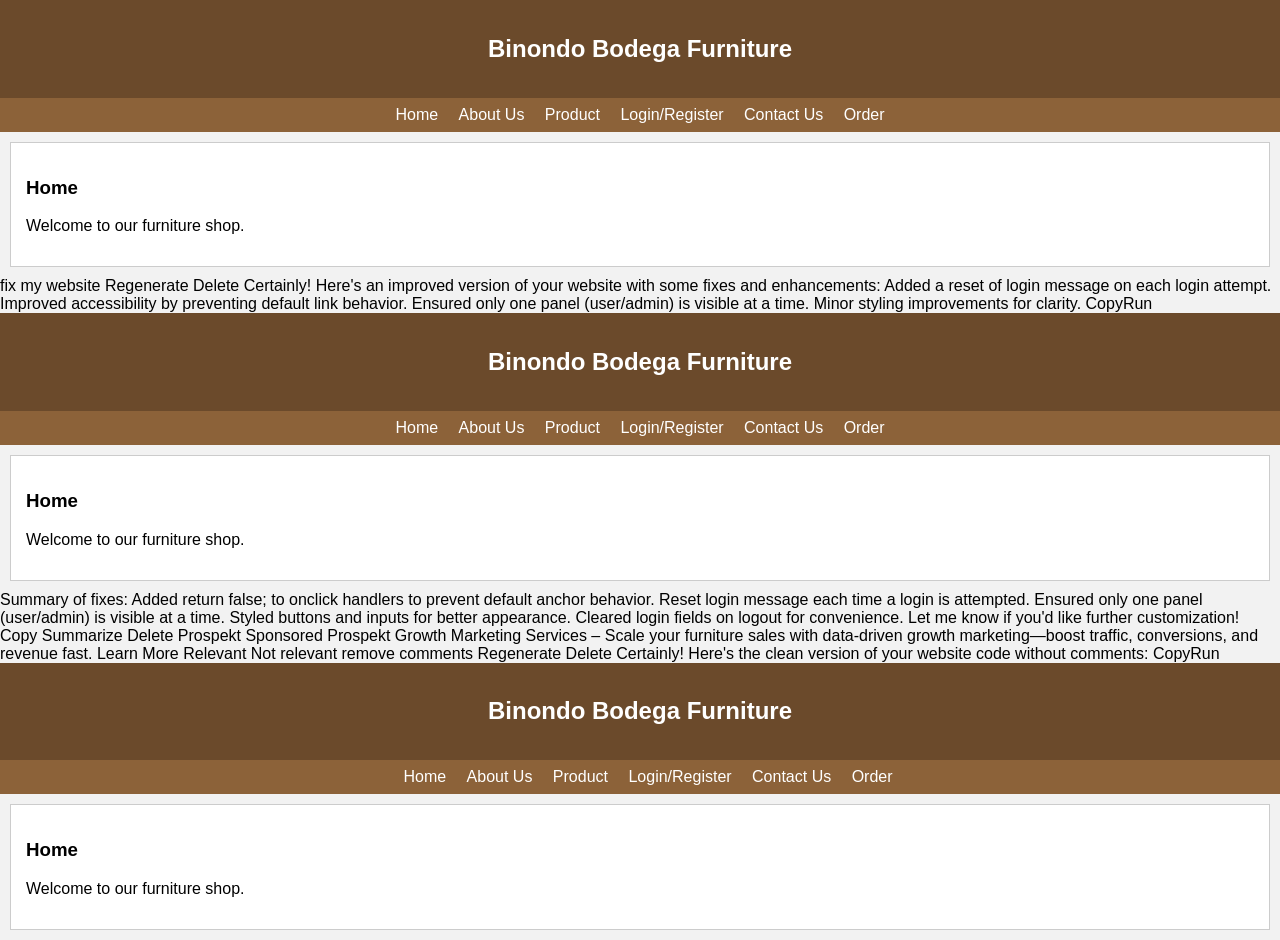
<file: index.html>
<!DOCTYPE html>
<html>
<head>
    <title>Binondo Bodega Furniture</title>
    <style>
        body {
            font-family: Arial;
            margin: 0;
            background: #f2f2f2;
        }
        header {
            background: #6b4a2b;
            color: white;
            text-align: center;
            padding: 15px;
        }
        nav {
            background: #8c6239;
            text-align: center;
            padding: 8px;
        }
        nav a {
            color: white;
            margin: 8px;
            text-decoration: none;
            cursor: pointer;
        }
        .section {
            display: none;
            background: white;
            margin: 10px;
            padding: 15px;
            border: 1px solid #ccc;
        }
        .active {
            display: block;
        }
        button {
            margin-top: 5px;
        }
    </style>

</head>

<body>

<header>

    <h2>Binondo Bodega Furniture</h2>

</header>

<nav>

    <a onclick="show('home')">Home</a>

    <a onclick="show('about')">About Us</a>

    <a onclick="show('product')">Product</a>

    <a onclick="show('login')">Login/Register</a>

    <a onclick="show('contact')">Contact Us</a>

    <a onclick="show('order')">Order</a>

</nav>

<!-- MAIN SECTIONS -->

<div id="home" class="section active">

    <h3>Home</h3>

    <p>Welcome to our furniture shop.</p>

</div>

<div id="about" class="section">
    <h3>About Us</h3>
    <p>We sell affordable and durable furniture.</p>
</div>
<div id="product" class="section">
    <h3>Products</h3>
    <ul>
        <li>Cabinet</li>

        <li>Chair</li>

        <li>Bed</li>

        <li>Table</li>

    </ul>

</div>
<div id="contact" class="section">
    <h3>Contact Us</h3>
    <p>Email: binondobodega@gmail.com</p>

</div>
<div id="order" class="section">
    <h3>Order</h3>
    <p>Order your furniture here.</p>

</div>
<!-- LOGIN -->
<div id="login" class="section">
    <h3>Login</h3>
    <input id="user" placeholder="Username"><br>
    <input id="pass" type="password" placeholder="Password"><br>
    <button onclick="loginUser()">Login as User</button>
    <button onclick="loginAdmin()">Login as Super Admin</button>
    <p id="msg"></p>
</div>
<!-- USER PANEL -->



<div id="userPanel" class="section">



    <h3>User Panel</h3>



    <ul>



        <li>Purchase History</li>



        <li>Order</li>



        <li>Account Manage</li>



    </ul>



    <button onclick="logout()">Logout</button>



</div>



<!-- ADMIN PANEL -->



<div id="adminPanel" class="section">



    <h3>Super Admin Dashboard</h3>



    <ul>



        <li>User Management</li>



        <li>Product Management</li>



        <li>Orders</li>



    </ul>



    <button onclick="logout()">Logout</button>



</div>



<script>



function show(id) {



    let sections = document.querySelectorAll('.section');



    sections.forEach(s => s.classList.remove('active'));



    document.getElementById(id).classList.add('active');



}



function loginUser() {



    let u = document.getElementById("user").value;



    let p = document.getElementById("pass").value;



    if(u === "user" && p === "1234") {

        show("userPanel");

    } else {

        document.getElementById("msg").innerText = "Wrong user login";

    }



}

function loginAdmin() {

    let u = document.getElementById("user").value;

    let p = document.getElementById("pass").value;

    if(u === "admin" && p === "1234") {

        show("adminPanel");

    } else {

        document.getElementById("msg").innerText = "Wrong admin login";

    }

}

function logout() {

    show("home");
}

</script>

</body>

</html> fix my website
Regenerate
Delete
Certainly! Here's an improved version of your website with some fixes and enhancements:

Added a reset of login message on each login attempt.
Improved accessibility by preventing default link behavior.
Ensured only one panel (user/admin) is visible at a time.
Minor styling improvements for clarity.
CopyRun
<!DOCTYPE html>
<html>
<head>
    <title>Binondo Bodega Furniture</title>
    <style>
        body {
            font-family: Arial, sans-serif;
            margin: 0;
            background: #f2f2f2;
        }
        header {
            background: #6b4a2b;
            color: white;
            text-align: center;
            padding: 15px;
        }
        nav {
            background: #8c6239;
            text-align: center;
            padding: 8px;
        }
        nav a {
            color: white;
            margin: 8px;
            text-decoration: none;
            cursor: pointer;
        }
        .section {
            display: none;
            background: white;
            margin: 10px;
            padding: 15px;
            border: 1px solid #ccc;
        }
        .active {
            display: block;
        }
        button {
            margin-top: 5px;
            padding: 8px 12px;
            background-color: #6b4a2b;
            color: white;
            border: none;
            border-radius: 4px;
            cursor: pointer;
        }
        button:hover {
            background-color: #8c6239;
        }
        input {
            padding: 6px;
            margin-top: 5px;
            width: 200px;
        }
        #msg {
            color: red;
            margin-top: 10px;
        }
    </style>
</head>
<body>

<header>
    <h2>Binondo Bodega Furniture</h2>
</header>

<nav>
    <a onclick="show('home'); return false;">Home</a>
    <a onclick="show('about'); return false;">About Us</a>
    <a onclick="show('product'); return false;">Product</a>
    <a onclick="show('login'); return false;">Login/Register</a>
    <a onclick="show('contact'); return false;">Contact Us</a>
    <a onclick="show('order'); return false;">Order</a>
</nav>

<!-- MAIN SECTIONS -->
<div id="home" class="section active">
    <h3>Home</h3>
    <p>Welcome to our furniture shop.</p>
</div>

<div id="about" class="section">
    <h3>About Us</h3>
    <p>We sell affordable and durable furniture.</p>
</div>

<div id="product" class="section">
    <h3>Products</h3>
    <ul>
        <li>Cabinet</li>
        <li>Chair</li>
        <li>Bed</li>
        <li>Table</li>
    </ul>
</div>

<div id="contact" class="section">
    <h3>Contact Us</h3>
    <p>Email: binondobodega@gmail.com</p>
</div>

<div id="order" class="section">
    <h3>Order</h3>
    <p>Order your furniture here.</p>
</div>

<!-- LOGIN -->
<div id="login" class="section">
    <h3>Login</h3>
    <input id="user" placeholder="Username"><br>
    <input id="pass" type="password" placeholder="Password"><br>
    <button onclick="loginUser()">Login as User</button>
    <button onclick="loginAdmin()">Login as Super Admin</button>
    <p id="msg"></p>
</div>

<!-- USER PANEL -->
<div id="userPanel" class="section">
    <h3>User Panel</h3>
    <ul>
        <li>Purchase History</li>
        <li>Order</li>
        <li>Account Manage</li>
    </ul>
    <button onclick="logout()">Logout</button>
</div>

<!-- ADMIN PANEL -->
<div id="adminPanel" class="section">
    <h3>Super Admin Dashboard</h3>
    <ul>
        <li>User Management</li>
        <li>Product Management</li>
        <li>Orders</li>
    </ul>
    <button onclick="logout()">Logout</button>
</div>

<script>
    function show(id) {
        // Hide all sections
        const sections = document.querySelectorAll('.section');
        sections.forEach(s => s.classList.remove('active'));

        // Show the selected section
        document.getElementById(id).classList.add('active');

        // Clear message
        document.getElementById("msg").innerText = "";

        // Optional: hide user/admin panels when navigating
        if (id !== 'userPanel' && id !== 'adminPanel') {
            document.getElementById('userPanel').classList.remove('active');
            document.getElementById('adminPanel').classList.remove('active');
        }
    }

    function loginUser() {
        document.getElementById("msg").innerText = ""; // Reset message
        const u = document.getElementById("user").value;
        const p = document.getElementById("pass").value;
        if (u === "user" && p === "1234") {
            show("userPanel");
        } else {
            document.getElementById("msg").innerText = "Wrong user login";
        }
    }

    function loginAdmin() {
        document.getElementById("msg").innerText = ""; // Reset message
        const u = document.getElementById("user").value;
        const p = document.getElementById("pass").value;
        if (u === "admin" && p === "1234") {
            show("adminPanel");
        } else {
            document.getElementById("msg").innerText = "Wrong admin login";
        }
    }

    function logout() {
        show("home");
        // Optionally, clear login inputs
        document.getElementById("user").value = "";
        document.getElementById("pass").value = "";
    }
</script>

</body>
</html>
Summary of fixes:
Added return false; to <a> onclick handlers to prevent default anchor behavior.
Reset login message each time a login is attempted.
Ensured only one panel (user/admin) is visible at a time.
Styled buttons and inputs for better appearance.
Cleared login fields on logout for convenience.
Let me know if you'd like further customization!

Copy
Summarize
Delete

Prospekt
Sponsored
Prospekt Growth Marketing Services – Scale your furniture sales with data‑driven growth marketing—boost traffic, conversions, and revenue fast.
Learn More

Relevant

Not relevant
remove comments
Regenerate
Delete
Certainly! Here's the clean version of your website code without comments:

CopyRun
<!DOCTYPE html>
<html>
<head>
    <title>Binondo Bodega Furniture</title>
    <style>
        body {
            font-family: Arial, sans-serif;
            margin: 0;
            background: #f2f2f2;
        }
        header {
            background: #6b4a2b;
            color: white;
            text-align: center;
            padding: 15px;
        }
        nav {
            background: #8c6239;
            text-align: center;
            padding: 8px;
        }
        nav a {
            color: white;
            margin: 8px;
            text-decoration: none;
            cursor: pointer;
        }
        .section {
            display: none;
            background: white;
            margin: 10px;
            padding: 15px;
            border: 1px solid #ccc;
        }
        .active {
            display: block;
        }
        button {
            margin-top: 5px;
            padding: 8px 12px;
            background-color: #6b4a2b;
            color: white;
            border: none;
            border-radius: 4px;
            cursor: pointer;
        }
        button:hover {
            background-color: #8c6239;
        }
        input {
            padding: 6px;
            margin-top: 5px;
            width: 200px;
        }
        #msg {
            color: red;
            margin-top: 10px;
        }
    </style>
</head>
<body>

<header>
    <h2>Binondo Bodega Furniture</h2>
</header>

<nav>
    <a onclick="show('home'); return false;">Home</a>
    <a onclick="show('about'); return false;">About Us</a>
    <a onclick="show('product'); return false;">Product</a>
    <a onclick="show('login'); return false;">Login/Register</a>
    <a onclick="show('contact'); return false;">Contact Us</a>
    <a onclick="show('order'); return false;">Order</a>
</nav>

<div id="home" class="section active">
    <h3>Home</h3>
    <p>Welcome to our furniture shop.</p>
</div>

<div id="about" class="section">
    <h3>About Us</h3>
    <p>We sell affordable and durable furniture.</p>
</div>

<div id="product" class="section">
    <h3>Products</h3>
    <ul>
        <li>Cabinet</li>
        <li>Chair</li>
        <li>Bed</li>
        <li>Table</li>
    </ul>
</div>

<div id="contact" class="section">
    <h3>Contact Us</h3>
    <p>Email: binondobodega@gmail.com</p>
</div>

<div id="order" class="section">
    <h3>Order</h3>
    <p>Order your furniture here.</p>
</div>

<div id="login" class="section">
    <h3>Login</h3>
    <input id="user" placeholder="Username"><br>
    <input id="pass" type="password" placeholder="Password"><br>
    <button onclick="loginUser()">Login as User</button>
    <button onclick="loginAdmin()">Login as Super Admin</button>
    <p id="msg"></p>
</div>

<div id="userPanel" class="section">
    <h3>User Panel</h3>
    <ul>
        <li>Purchase History</li>
        <li>Order</li>
        <li>Account Manage</li>
    </ul>
    <button onclick="logout()">Logout</button>
</div>

<div id="adminPanel" class="section">
    <h3>Super Admin Dashboard</h3>
    <ul>
        <li>User Management</li>
        <li>Product Management</li>
        <li>Orders</li>
    </ul>
    <button onclick="logout()">Logout</button>
</div>

<script>
    function show(id) {
        const sections = document.querySelectorAll('.section');
        sections.forEach(s => s.classList.remove('active'));
        document.getElementById(id).classList.add('active');
        document.getElementById("msg").innerText = "";
        if (id !== 'userPanel' && id !== 'adminPanel') {
            document.getElementById('userPanel').classList.remove('active');
            document.getElementById('adminPanel').classList.remove('active');
        }
    }

    function loginUser() {
        document.getElementById("msg").innerText = "";
        const u = document.getElementById("user").value;
        const p = document.getElementById("pass").value;
        if (u === "user" && p === "1234") {
            show("userPanel");
        } else {
            document.getElementById("msg").innerText = "Wrong user login";
        }
    }

    function loginAdmin() {
        document.getElementById("msg").innerText = "";
        const u = document.getElementById("user").value;
        const p = document.getElementById("pass").value;
        if (u === "admin" && p === "1234") {
            show("adminPanel");
        } else {
            document.getElementById("msg").innerText = "Wrong admin login";
        }
    }

    function logout() {
        show("home");
        document.getElementById("user").value = "";
        document.getElementById("pass").value = "";
    }
</script>

</body>
</html>
</file>
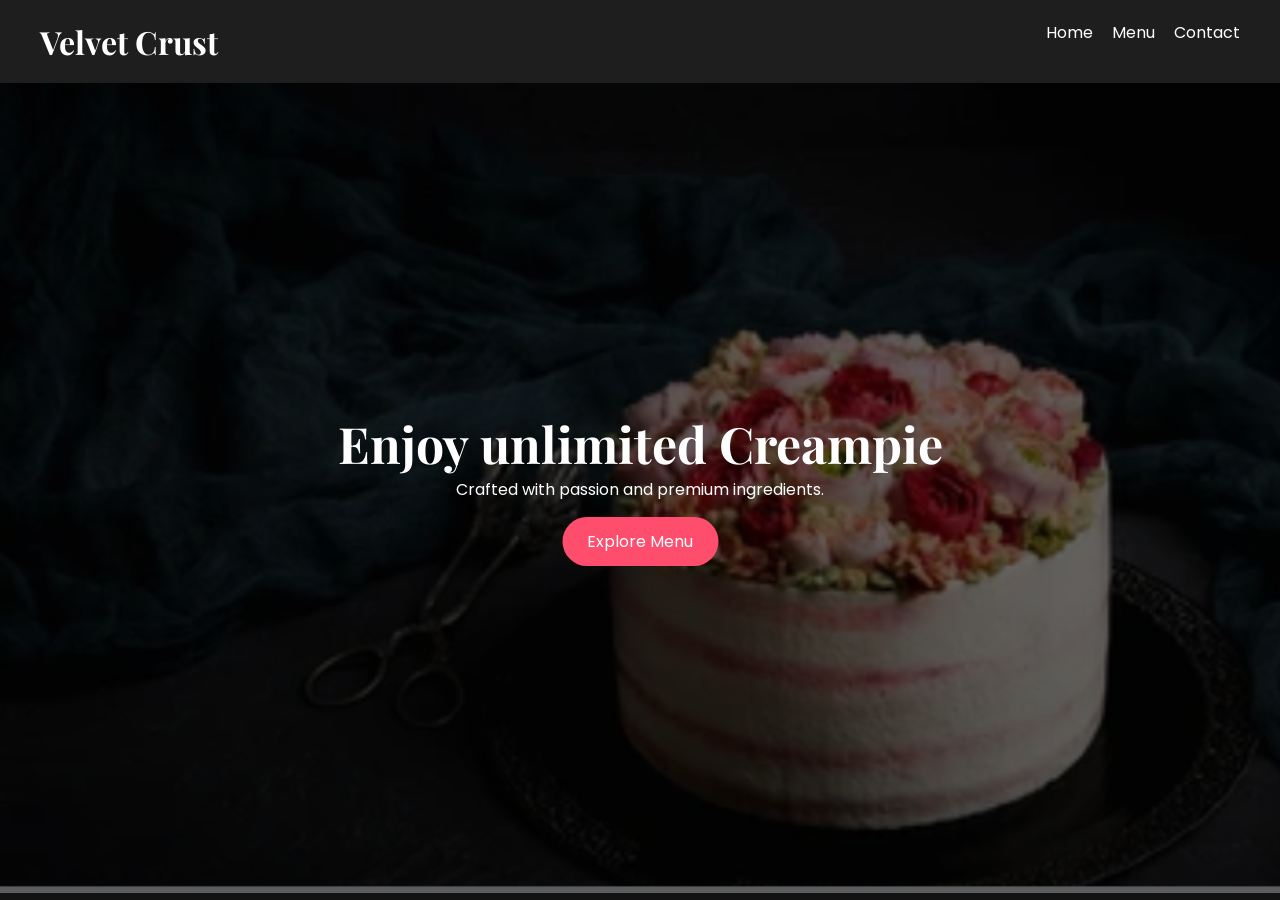
<file: cream/index.html>
<!DOCTYPE html>
<html lang="en">
<head>
<meta charset="UTF-8">
<meta name="viewport" content="width=device-width, initial-scale=1.0">

<link href="https://fonts.googleapis.com/css2?family=Playfair+Display&family=Poppins&display=swap" rel="stylesheet">
<link rel="stylesheet" href="style.css">

<title>Velvet Crust</title>
</head>

<body>

<header class="navbar">
    <h1>Velvet Crust</h1>
    <nav>
        <a href="index.html">Home</a>
        <a href="menu.html">Menu</a>
        <a href="#">Contact</a>
    </nav>
</header>

<section class="hero">
    <div class="overlay"></div>

    <div class="hero-content">
        <h2>Enjoy unlimited Creampie</h2>
        <p>Crafted with passion and premium ingredients.</p>
        <a href="menu.html" class="btn">Explore Menu</a>
    </div>
</section>

</body>
</html>
</file>
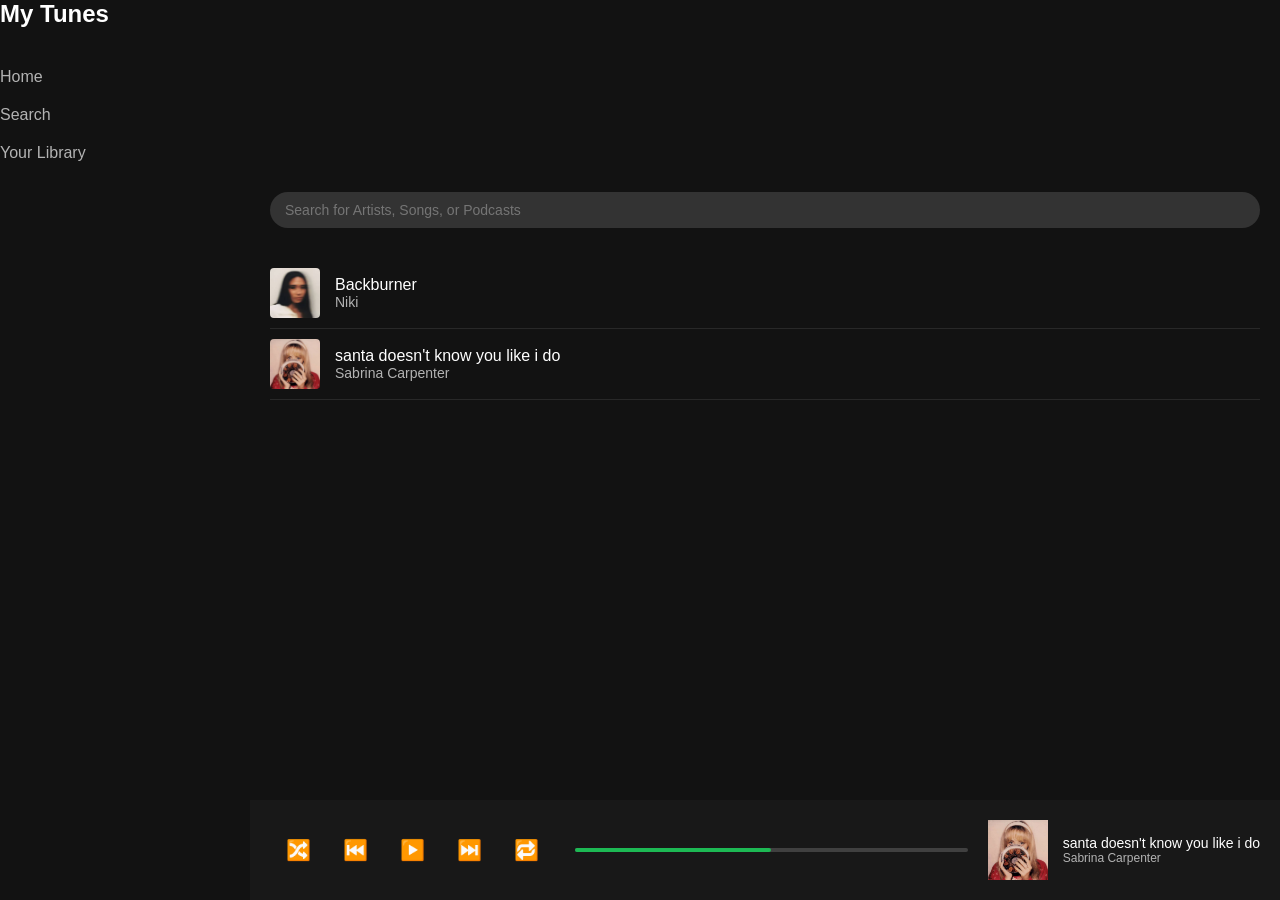
<file: VibeStreamPro/index.html>
<!DOCTYPE html>
<html lang="en">
<head>
<meta charset="UTF-8" />
<meta name="viewport" content="width=device-width, initial-scale=1.0"/>
<title>VMTunes Music Player</title>
<style>
  body {
    margin: 0;
    font-family: Arial, sans-serif;
    background-color: #121212;
    color: #fff;
  }

  /* Sidebar */
  .sidebar {
    width: 250px;
    height: 100vh;
    background-color: #000;
    padding: 20px;
    box-sizing: border-box;
    position: fixed;
    top: 0;
    left: 0;
  }

  .logo {
    font-size: 24px;
    font-weight: bold;
    margin-bottom: 30px;
  }

  .nav {
    display: flex;
    flex-direction: column;
  }

  .nav a {
    color: #b3b3b3;
    text-decoration: none;
    margin: 10px 0;
    font-size: 16px;
  }

  .nav a:hover {
    color: #fff;
  }

  /* Main Content */
  .main {
    margin-left: 250px;
    padding: 20px;
  }

  /* Header */
  .header {
    display: flex;
    align-items: center;
    margin-bottom: 30px;
  }

  .search-input {
    flex: 1;
    padding: 10px 15px;
    background-color: #333;
    border: none;
    border-radius: 20px;
    color: #fff;
    font-size: 14px;
  }

  /* Playlist or Song List */
  .songs {
    display: flex;
    flex-direction: column;
  }

  .song {
    display: flex;
    align-items: center;
    padding: 10px 0;
    border-bottom: 1px solid #282828;
  }

  .song img {
    width: 50px;
    height: 50px;
    margin-right: 15px;
    border-radius: 4px;
  }

  .song-info {
    flex: 1;
  }

  .song-title {
    font-size: 16px;
    margin: 0;
  }

  .song-artist {
    font-size: 14px;
    color: #b3b3b3;
    margin: 0;
  }

  /* Player Controls */
  .player {
    position: fixed;
    bottom: 0;
    left: 250px;
    right: 0;
    background-color: #181818;
    display: flex;
    align-items: center;
    padding: 10px 20px;
    height: 80px;
  }

  .controls {
    display: flex;
    align-items: center;
    margin-right: 20px;
  }

  .control-btn {
    background: none;
    border: none;
    margin: 0 10px;
    cursor: pointer;
    color: #b3b3b3;
    font-size: 20px;
  }

  .control-btn:hover {
    color: #fff;
  }

  /* Progress Bar */
  .progress-container {
    flex: 1;
    display: flex;
    align-items: center;
  }

  .progress {
    width: 100%;
    height: 4px;
    background-color: #404040;
    border-radius: 2px;
    cursor: pointer;
  }

  .progress-filled {
    height: 4px;
    background-color: #1db954;
    width: 50%; /* Example progress */
    border-radius: 2px;
  }

  /* Album Art and Song Info in Player */
  .player-info {
    display: flex;
    align-items: center;
    margin-left: 20px;
  }

  .player-art {
    width: 60px;
    height: 60px;
    margin-right: 15px;
  }

  .player-song {
    display: flex;
    flex-direction: column;
  }

  .song-title-player {
    font-size: 14px;
    margin: 0;
  }

  .song-artist-player {
    font-size: 12px;
    color: #b3b3b3;
    margin: 0;
  }
</style>
</head>
<body>
  <div class="logo">My Tunes</div>
  <div class="nav">
    <a href="#">Home</a>
    <a href="#">Search</a>
    <a href="#">Your Library</a>
  </div>
</div>
<div class="main">
  <div class="header">
    <input type="text" class="search-input" placeholder="Search for Artists, Songs, or Podcasts" />
  </div>
  <div class="songs">
    <div class="song">
       <img src="Niki.jpg" alt="Album Art"/>
      <div class="song-info">
        <p class="song-title">Backburner</p>
        <p class="song-artist">Niki</p>
      </div>
    </div>
    <div class="song">
      <img src="Sabrina.jpg" alt="Album Art"/>
      <div class="song-info">
        <p class="song-title">santa doesn't know you like i do</p>
        <p class="song-artist">Sabrina Carpenter</p>
      </div>
    </div>
  </div>
</div>


<div class="player">
  <div class="controls">
    <button class="control-btn" title="Shuffle">🔀</button>
    <button class="control-btn" title="Previous">⏮️</button>
    <button class="control-btn" title="Play/Pause">▶️</button>
    <button class="control-btn" title="Next">⏭️</button>
    <button class="control-btn" title="Repeat">🔁</button>
  </div>
  <div class="progress-container">
    <div class="progress">
      <div class="progress-filled"></div>
    </div>
  </div>
  <div class="player-info">
    <img src="Sabrina.jpg" alt="Album Art" class="player-art" />
    <div class="player-song">
      <p class="song-title-player">santa doesn't know you like i do</p>
      <p class="song-artist-player">Sabrina Carpenter</p>
    </div>
  </div>
</div>

</body>
</html>
</file>
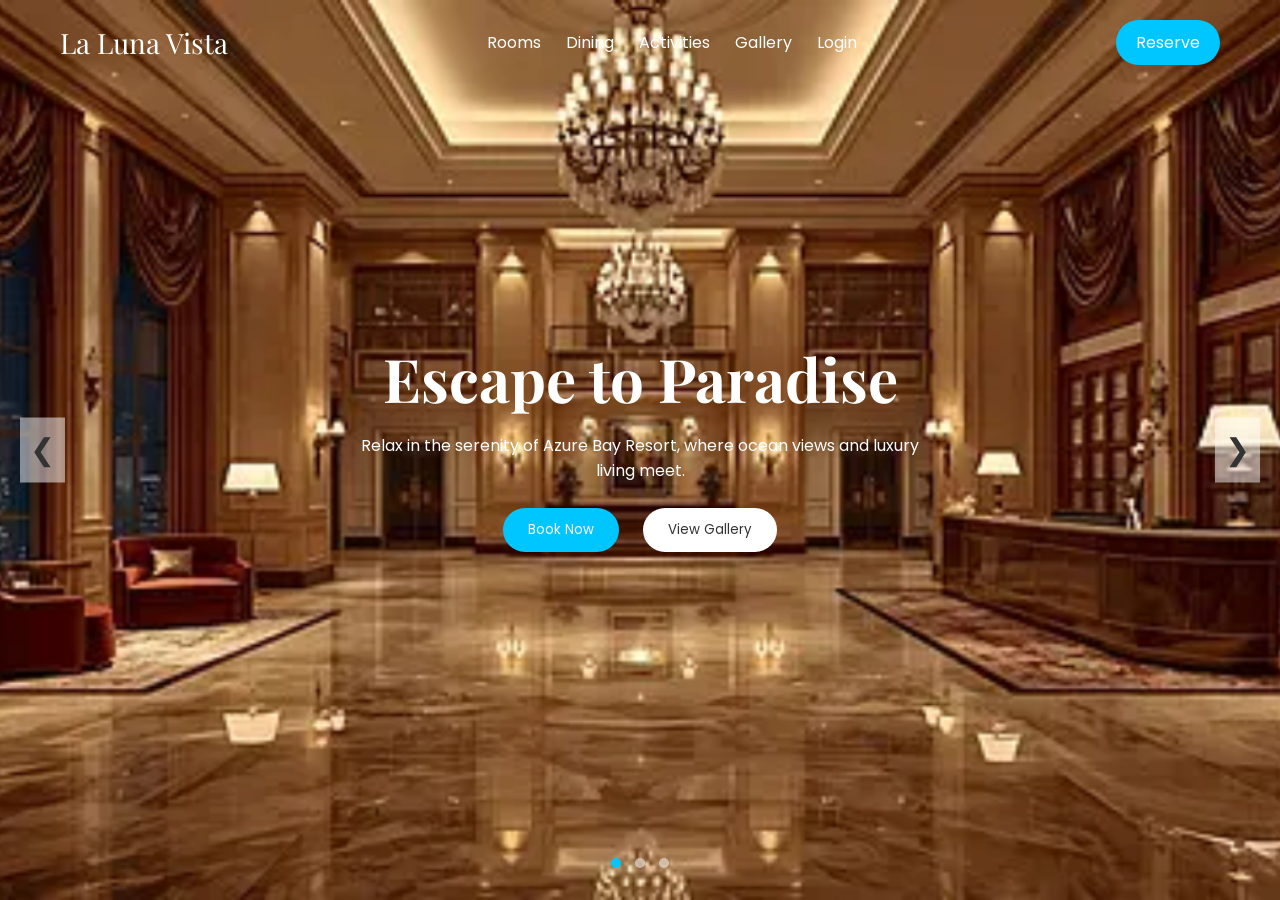
<file: Luna Vista/vista/index.html>
<!DOCTYPE html>
<html lang="en">
<head>
<meta charset="UTF-8">
<meta name="viewport" content="width=device-width, initial-scale=1.0">

<link href="https://fonts.googleapis.com/css2?family=Playfair+Display&family=Poppins&display=swap" rel="stylesheet">

<title>Azure Bay Resort</title>

<style>

*{
margin:0;
padding:0;
box-sizing:border-box;
font-family:'Poppins', sans-serif;
}

body{
background:#f0f8ff;
color:#333;
}

/* NAVBAR */
.navbar{
display:flex;
justify-content:space-between;
align-items:center;
padding:20px 60px;
position:absolute;
width:100%;
z-index:10;
}

.logo{
font-family:'Playfair Display';
font-size:28px;
color:white;
}

.nav-links{
display:flex;
gap:25px;
}

.nav-links a{
text-decoration:none;
color:white;
transition:0.3s;
}

.nav-links a:hover{
color:#00c6ff;
}

.book-btn{
background:#00c6ff;
color:white;
padding:10px 20px;
border-radius:25px;
text-decoration:none;
}

/* HERO */
.hero{
height:100vh;
position:relative;
overflow:hidden;
}

/* SLIDES */
.slides{
display:flex;
height:100%;
transition:transform 1s ease-in-out;
}

.slide{
min-width:100%;
background-size:cover;
background-position:center;
}

/* BLUE OVERLAY */
.overlay{
position:absolute;
width:100%;
height:100%;
background:rgba(0, 80, 120, 0.4);
}

/* TEXT */
.hero-content{
position:absolute;
top:50%;
left:50%;
transform:translate(-50%, -50%);
text-align:center;
color:white;
z-index:5;
}

.hero h1{
font-size:60px;
font-family:'Playfair Display';
}

.hero p{
max-width:600px;
margin:15px auto;
}

.btn{
padding:12px 25px;
border:none;
border-radius:25px;
cursor:pointer;
margin:10px;
}

.primary{
background:#00c6ff;
color:white;
}

.secondary{
background:white;
color:#333;
}

/* ARROWS */
.arrow{
position:absolute;
top:50%;
transform:translateY(-50%);
font-size:30px;
background:rgba(255,255,255,0.5);
padding:10px;
cursor:pointer;
z-index:10;
}

.left{ left:20px; }
.right{ right:20px; }

/* DOTS */
.dots{
position:absolute;
bottom:20px;
width:100%;
text-align:center;
}

.dot{
height:10px;
width:10px;
margin:5px;
display:inline-block;
border-radius:50%;
background:white;
cursor:pointer;
opacity:0.5;
}

.active{
opacity:1;
background:#00c6ff;
}

</style>
</head>

<body>

<div class="navbar">
<div class="logo">La Luna Vista</div>

<div class="nav-links">
<a href="#">Rooms</a>
<a href="#">Dining</a>
<a href="#">Activities</a>
<a href="#">Gallery</a>
<a href="#">Login</a>
</div>

<a href="#" class="book-btn" onclick="bookNow()">Reserve</a>
</div>

<section class="hero">

<div class="slides" id="slides">
  <div class="slide" style="background-image:url('bg.png')"></div>
  <div class="slide" style="background-image:url('bg2.png')"></div>
  <div class="slide" style="background-image:url('bg3.png')"></div>
</div>

<div class="overlay"></div>

<div class="hero-content">
<h1>Escape to Paradise</h1>

<p>
Relax in the serenity of Azure Bay Resort, where ocean views
and luxury living meet.
</p>

<button class="btn primary" onclick="bookNow()">Book Now</button>
<button class="btn secondary" onclick="viewGallery()">View Gallery</button>
</div>

<div class="arrow left" onclick="prevSlide()">❮</div>
<div class="arrow right" onclick="nextSlide()">❯</div>

<div class="dots">
<span class="dot"></span>
<span class="dot"></span>
<span class="dot"></span>
</div>

</section>

<script>

let index = 0;
const slides = document.getElementById("slides");
const dots = document.getElementsByClassName("dot");
const total = dots.length;

function update(){
slides.style.transform = "translateX(-" + (index * 100) + "%)";

for(let i=0;i<total;i++){
dots[i].classList.remove("active");
}
dots[index].classList.add("active");
}

function nextSlide(){
index = (index + 1) % total;
update();
}

function prevSlide(){
index = (index - 1 + total) % total;
update();
}

for(let i=0;i<total;i++){
dots[i].onclick = function(){
index = i;
update();
}
}

setInterval(nextSlide, 4000);
update();

/* BUTTONS */
function bookNow(){ alert("Reservation system coming soon!"); }
function viewGallery(){ alert("Opening gallery..."); }

</script>

</body>
</html>
</file>
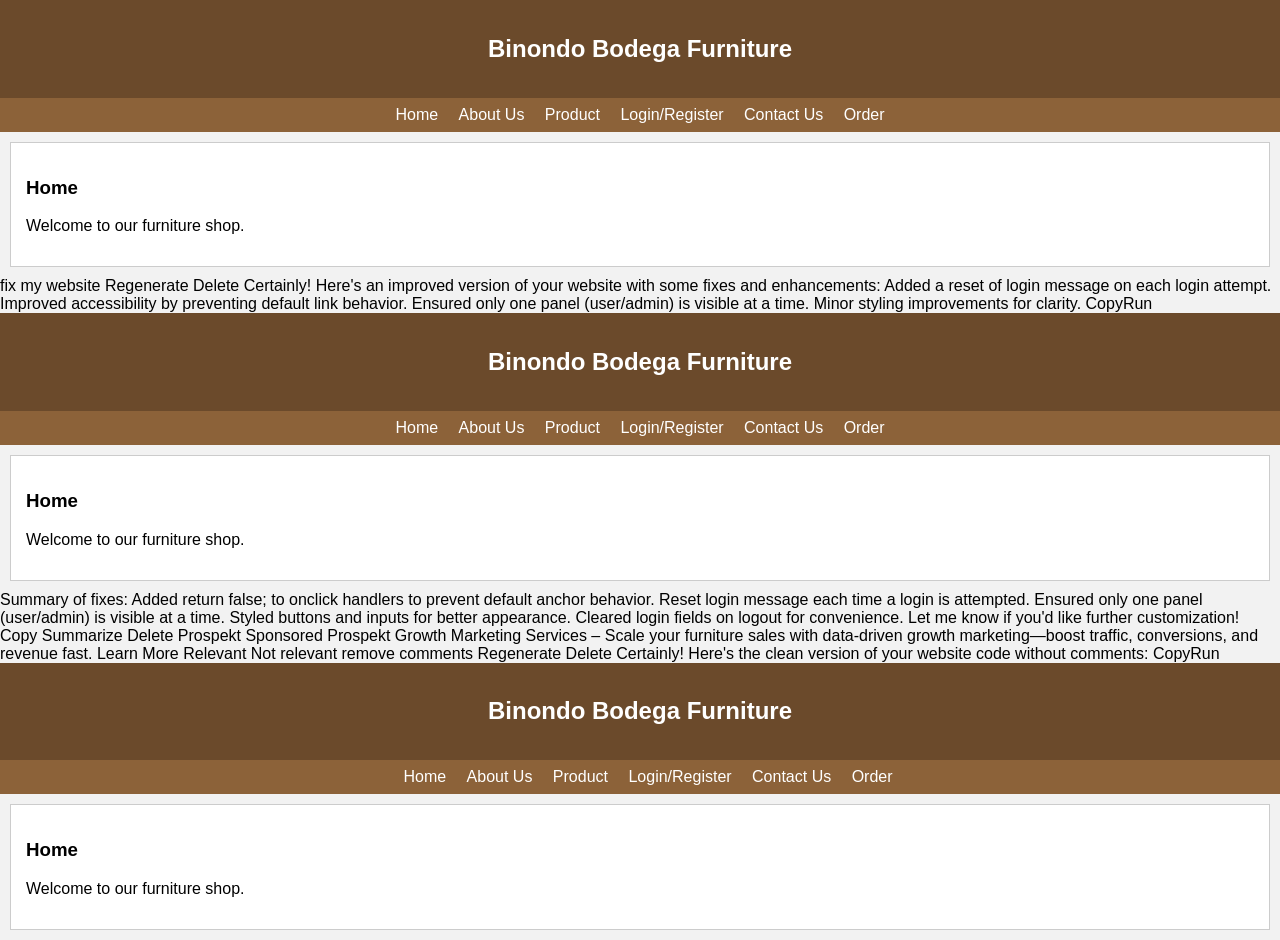
<file: binondo website.html>
<!DOCTYPE html>
<html>
<head>
    <title>Binondo Bodega Furniture</title>
    <style>
        body {
            font-family: Arial;
            margin: 0;
            background: #f2f2f2;
        }
        header {
            background: #6b4a2b;
            color: white;
            text-align: center;
            padding: 15px;
        }
        nav {
            background: #8c6239;
            text-align: center;
            padding: 8px;
        }
        nav a {
            color: white;
            margin: 8px;
            text-decoration: none;
            cursor: pointer;
        }
        .section {
            display: none;
            background: white;
            margin: 10px;
            padding: 15px;
            border: 1px solid #ccc;
        }
        .active {
            display: block;
        }
        button {
            margin-top: 5px;
        }
    </style>

</head>

<body>

<header>

    <h2>Binondo Bodega Furniture</h2>

</header>

<nav>

    <a onclick="show('home')">Home</a>

    <a onclick="show('about')">About Us</a>

    <a onclick="show('product')">Product</a>

    <a onclick="show('login')">Login/Register</a>

    <a onclick="show('contact')">Contact Us</a>

    <a onclick="show('order')">Order</a>

</nav>

<!-- MAIN SECTIONS -->

<div id="home" class="section active">

    <h3>Home</h3>

    <p>Welcome to our furniture shop.</p>

</div>

<div id="about" class="section">
    <h3>About Us</h3>
    <p>We sell affordable and durable furniture.</p>
</div>
<div id="product" class="section">
    <h3>Products</h3>
    <ul>
        <li>Cabinet</li>

        <li>Chair</li>

        <li>Bed</li>

        <li>Table</li>

    </ul>

</div>
<div id="contact" class="section">
    <h3>Contact Us</h3>
    <p>Email: binondobodega@gmail.com</p>

</div>
<div id="order" class="section">
    <h3>Order</h3>
    <p>Order your furniture here.</p>

</div>
<!-- LOGIN -->
<div id="login" class="section">
    <h3>Login</h3>
    <input id="user" placeholder="Username"><br>
    <input id="pass" type="password" placeholder="Password"><br>
    <button onclick="loginUser()">Login as User</button>
    <button onclick="loginAdmin()">Login as Super Admin</button>
    <p id="msg"></p>
</div>
<!-- USER PANEL -->



<div id="userPanel" class="section">



    <h3>User Panel</h3>



    <ul>



        <li>Purchase History</li>



        <li>Order</li>



        <li>Account Manage</li>



    </ul>



    <button onclick="logout()">Logout</button>



</div>



<!-- ADMIN PANEL -->



<div id="adminPanel" class="section">



    <h3>Super Admin Dashboard</h3>



    <ul>



        <li>User Management</li>



        <li>Product Management</li>



        <li>Orders</li>



    </ul>



    <button onclick="logout()">Logout</button>



</div>



<script>



function show(id) {



    let sections = document.querySelectorAll('.section');



    sections.forEach(s => s.classList.remove('active'));



    document.getElementById(id).classList.add('active');



}



function loginUser() {



    let u = document.getElementById("user").value;



    let p = document.getElementById("pass").value;



    if(u === "user" && p === "1234") {

        show("userPanel");

    } else {

        document.getElementById("msg").innerText = "Wrong user login";

    }



}

function loginAdmin() {

    let u = document.getElementById("user").value;

    let p = document.getElementById("pass").value;

    if(u === "admin" && p === "1234") {

        show("adminPanel");

    } else {

        document.getElementById("msg").innerText = "Wrong admin login";

    }

}

function logout() {

    show("home");
}

</script>

</body>

</html> fix my website
Regenerate
Delete
Certainly! Here's an improved version of your website with some fixes and enhancements:

Added a reset of login message on each login attempt.
Improved accessibility by preventing default link behavior.
Ensured only one panel (user/admin) is visible at a time.
Minor styling improvements for clarity.
CopyRun
<!DOCTYPE html>
<html>
<head>
    <title>Binondo Bodega Furniture</title>
    <style>
        body {
            font-family: Arial, sans-serif;
            margin: 0;
            background: #f2f2f2;
        }
        header {
            background: #6b4a2b;
            color: white;
            text-align: center;
            padding: 15px;
        }
        nav {
            background: #8c6239;
            text-align: center;
            padding: 8px;
        }
        nav a {
            color: white;
            margin: 8px;
            text-decoration: none;
            cursor: pointer;
        }
        .section {
            display: none;
            background: white;
            margin: 10px;
            padding: 15px;
            border: 1px solid #ccc;
        }
        .active {
            display: block;
        }
        button {
            margin-top: 5px;
            padding: 8px 12px;
            background-color: #6b4a2b;
            color: white;
            border: none;
            border-radius: 4px;
            cursor: pointer;
        }
        button:hover {
            background-color: #8c6239;
        }
        input {
            padding: 6px;
            margin-top: 5px;
            width: 200px;
        }
        #msg {
            color: red;
            margin-top: 10px;
        }
    </style>
</head>
<body>

<header>
    <h2>Binondo Bodega Furniture</h2>
</header>

<nav>
    <a onclick="show('home'); return false;">Home</a>
    <a onclick="show('about'); return false;">About Us</a>
    <a onclick="show('product'); return false;">Product</a>
    <a onclick="show('login'); return false;">Login/Register</a>
    <a onclick="show('contact'); return false;">Contact Us</a>
    <a onclick="show('order'); return false;">Order</a>
</nav>

<!-- MAIN SECTIONS -->
<div id="home" class="section active">
    <h3>Home</h3>
    <p>Welcome to our furniture shop.</p>
</div>

<div id="about" class="section">
    <h3>About Us</h3>
    <p>We sell affordable and durable furniture.</p>
</div>

<div id="product" class="section">
    <h3>Products</h3>
    <ul>
        <li>Cabinet</li>
        <li>Chair</li>
        <li>Bed</li>
        <li>Table</li>
    </ul>
</div>

<div id="contact" class="section">
    <h3>Contact Us</h3>
    <p>Email: binondobodega@gmail.com</p>
</div>

<div id="order" class="section">
    <h3>Order</h3>
    <p>Order your furniture here.</p>
</div>

<!-- LOGIN -->
<div id="login" class="section">
    <h3>Login</h3>
    <input id="user" placeholder="Username"><br>
    <input id="pass" type="password" placeholder="Password"><br>
    <button onclick="loginUser()">Login as User</button>
    <button onclick="loginAdmin()">Login as Super Admin</button>
    <p id="msg"></p>
</div>

<!-- USER PANEL -->
<div id="userPanel" class="section">
    <h3>User Panel</h3>
    <ul>
        <li>Purchase History</li>
        <li>Order</li>
        <li>Account Manage</li>
    </ul>
    <button onclick="logout()">Logout</button>
</div>

<!-- ADMIN PANEL -->
<div id="adminPanel" class="section">
    <h3>Super Admin Dashboard</h3>
    <ul>
        <li>User Management</li>
        <li>Product Management</li>
        <li>Orders</li>
    </ul>
    <button onclick="logout()">Logout</button>
</div>

<script>
    function show(id) {
        // Hide all sections
        const sections = document.querySelectorAll('.section');
        sections.forEach(s => s.classList.remove('active'));

        // Show the selected section
        document.getElementById(id).classList.add('active');

        // Clear message
        document.getElementById("msg").innerText = "";

        // Optional: hide user/admin panels when navigating
        if (id !== 'userPanel' && id !== 'adminPanel') {
            document.getElementById('userPanel').classList.remove('active');
            document.getElementById('adminPanel').classList.remove('active');
        }
    }

    function loginUser() {
        document.getElementById("msg").innerText = ""; // Reset message
        const u = document.getElementById("user").value;
        const p = document.getElementById("pass").value;
        if (u === "user" && p === "1234") {
            show("userPanel");
        } else {
            document.getElementById("msg").innerText = "Wrong user login";
        }
    }

    function loginAdmin() {
        document.getElementById("msg").innerText = ""; // Reset message
        const u = document.getElementById("user").value;
        const p = document.getElementById("pass").value;
        if (u === "admin" && p === "1234") {
            show("adminPanel");
        } else {
            document.getElementById("msg").innerText = "Wrong admin login";
        }
    }

    function logout() {
        show("home");
        // Optionally, clear login inputs
        document.getElementById("user").value = "";
        document.getElementById("pass").value = "";
    }
</script>

</body>
</html>
Summary of fixes:
Added return false; to <a> onclick handlers to prevent default anchor behavior.
Reset login message each time a login is attempted.
Ensured only one panel (user/admin) is visible at a time.
Styled buttons and inputs for better appearance.
Cleared login fields on logout for convenience.
Let me know if you'd like further customization!

Copy
Summarize
Delete

Prospekt
Sponsored
Prospekt Growth Marketing Services – Scale your furniture sales with data‑driven growth marketing—boost traffic, conversions, and revenue fast.
Learn More

Relevant

Not relevant
remove comments
Regenerate
Delete
Certainly! Here's the clean version of your website code without comments:

CopyRun
<!DOCTYPE html>
<html>
<head>
    <title>Binondo Bodega Furniture</title>
    <style>
        body {
            font-family: Arial, sans-serif;
            margin: 0;
            background: #f2f2f2;
        }
        header {
            background: #6b4a2b;
            color: white;
            text-align: center;
            padding: 15px;
        }
        nav {
            background: #8c6239;
            text-align: center;
            padding: 8px;
        }
        nav a {
            color: white;
            margin: 8px;
            text-decoration: none;
            cursor: pointer;
        }
        .section {
            display: none;
            background: white;
            margin: 10px;
            padding: 15px;
            border: 1px solid #ccc;
        }
        .active {
            display: block;
        }
        button {
            margin-top: 5px;
            padding: 8px 12px;
            background-color: #6b4a2b;
            color: white;
            border: none;
            border-radius: 4px;
            cursor: pointer;
        }
        button:hover {
            background-color: #8c6239;
        }
        input {
            padding: 6px;
            margin-top: 5px;
            width: 200px;
        }
        #msg {
            color: red;
            margin-top: 10px;
        }
    </style>
</head>
<body>

<header>
    <h2>Binondo Bodega Furniture</h2>
</header>

<nav>
    <a onclick="show('home'); return false;">Home</a>
    <a onclick="show('about'); return false;">About Us</a>
    <a onclick="show('product'); return false;">Product</a>
    <a onclick="show('login'); return false;">Login/Register</a>
    <a onclick="show('contact'); return false;">Contact Us</a>
    <a onclick="show('order'); return false;">Order</a>
</nav>

<div id="home" class="section active">
    <h3>Home</h3>
    <p>Welcome to our furniture shop.</p>
</div>

<div id="about" class="section">
    <h3>About Us</h3>
    <p>We sell affordable and durable furniture.</p>
</div>

<div id="product" class="section">
    <h3>Products</h3>
    <ul>
        <li>Cabinet</li>
        <li>Chair</li>
        <li>Bed</li>
        <li>Table</li>
    </ul>
</div>

<div id="contact" class="section">
    <h3>Contact Us</h3>
    <p>Email: binondobodega@gmail.com</p>
</div>

<div id="order" class="section">
    <h3>Order</h3>
    <p>Order your furniture here.</p>
</div>

<div id="login" class="section">
    <h3>Login</h3>
    <input id="user" placeholder="Username"><br>
    <input id="pass" type="password" placeholder="Password"><br>
    <button onclick="loginUser()">Login as User</button>
    <button onclick="loginAdmin()">Login as Super Admin</button>
    <p id="msg"></p>
</div>

<div id="userPanel" class="section">
    <h3>User Panel</h3>
    <ul>
        <li>Purchase History</li>
        <li>Order</li>
        <li>Account Manage</li>
    </ul>
    <button onclick="logout()">Logout</button>
</div>

<div id="adminPanel" class="section">
    <h3>Super Admin Dashboard</h3>
    <ul>
        <li>User Management</li>
        <li>Product Management</li>
        <li>Orders</li>
    </ul>
    <button onclick="logout()">Logout</button>
</div>

<script>
    function show(id) {
        const sections = document.querySelectorAll('.section');
        sections.forEach(s => s.classList.remove('active'));
        document.getElementById(id).classList.add('active');
        document.getElementById("msg").innerText = "";
        if (id !== 'userPanel' && id !== 'adminPanel') {
            document.getElementById('userPanel').classList.remove('active');
            document.getElementById('adminPanel').classList.remove('active');
        }
    }

    function loginUser() {
        document.getElementById("msg").innerText = "";
        const u = document.getElementById("user").value;
        const p = document.getElementById("pass").value;
        if (u === "user" && p === "1234") {
            show("userPanel");
        } else {
            document.getElementById("msg").innerText = "Wrong user login";
        }
    }

    function loginAdmin() {
        document.getElementById("msg").innerText = "";
        const u = document.getElementById("user").value;
        const p = document.getElementById("pass").value;
        if (u === "admin" && p === "1234") {
            show("adminPanel");
        } else {
            document.getElementById("msg").innerText = "Wrong admin login";
        }
    }

    function logout() {
        show("home");
        document.getElementById("user").value = "";
        document.getElementById("pass").value = "";
    }
</script>

</body>
</html>
</file>
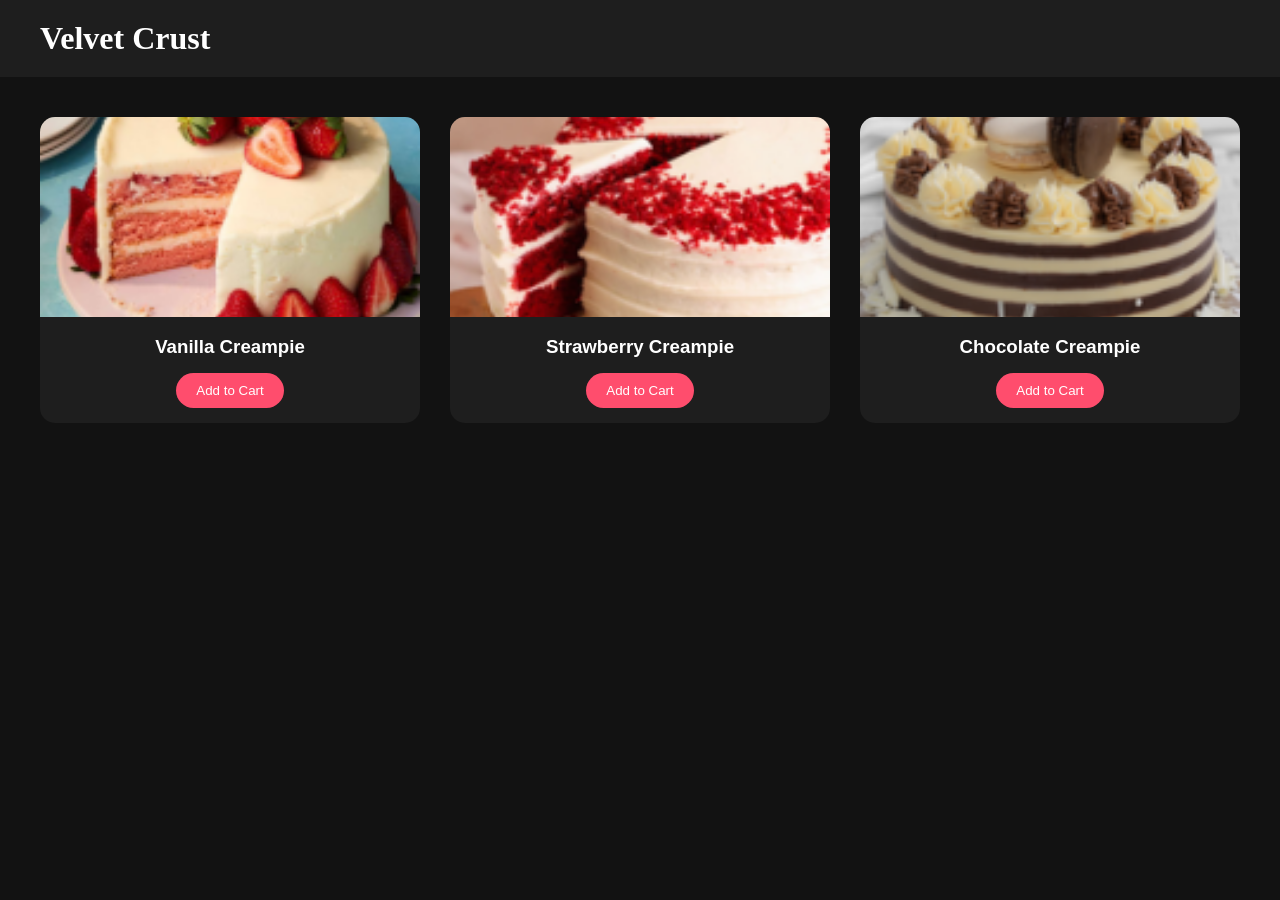
<file: cream/menu.html>
<!DOCTYPE html>
<html lang="en">
<head>
<meta charset="UTF-8">
<link rel="stylesheet" href="style.css">
<script defer src="script.js"></script>
<title>Menu</title>
</head>

<body>

<header class="navbar">
    <h1>Velvet Crust</h1>
</header>

<div class="menu-grid">

    <div class="card">
        <img src="img1.png">
        <h3>Vanilla Creampie</h3>
        <button onclick="addItem('Vanilla')">Add to Cart</button>
    </div>

    <div class="card">
        <img src="img2.png">
        <h3>Strawberry Creampie</h3>
        <button onclick="addItem('sc')">Add to Cart</button>
    </div>

    <div class="card">
        <img src="img3.png">
        <h3>Chocolate Creampie</h3>
        <button onclick="addItem('cc')">Add to Cart</button>
    </div>

</div>

</body>
</html>
</file>
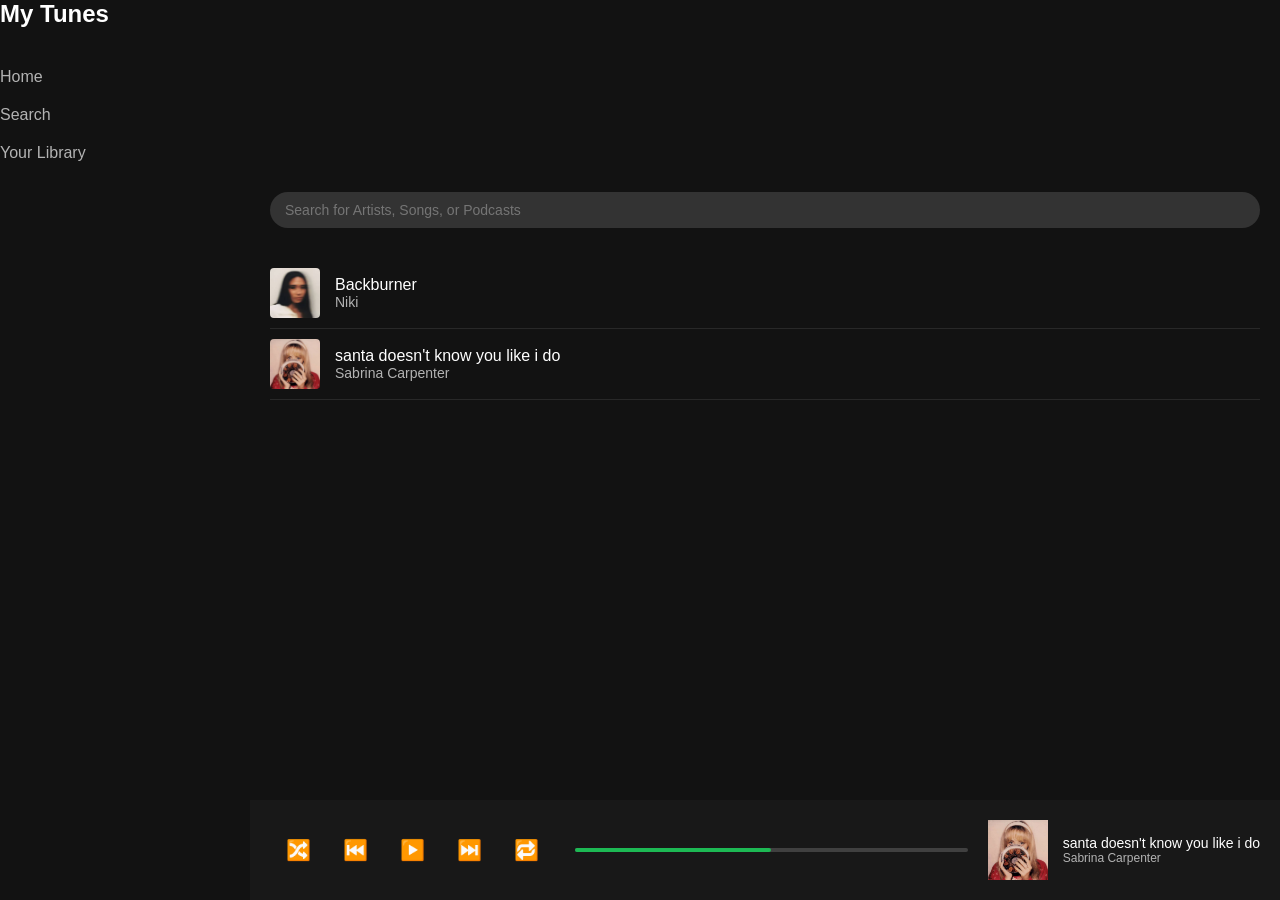
<file: VibeStreamPro/My tunes .html>
<!DOCTYPE html>
<html lang="en">
<head>
<meta charset="UTF-8" />
<meta name="viewport" content="width=device-width, initial-scale=1.0"/>
<title>VMTunes Music Player</title>
<style>
  body {
    margin: 0;
    font-family: Arial, sans-serif;
    background-color: #121212;
    color: #fff;
  }

  /* Sidebar */
  .sidebar {
    width: 250px;
    height: 100vh;
    background-color: #000;
    padding: 20px;
    box-sizing: border-box;
    position: fixed;
    top: 0;
    left: 0;
  }

  .logo {
    font-size: 24px;
    font-weight: bold;
    margin-bottom: 30px;
  }

  .nav {
    display: flex;
    flex-direction: column;
  }

  .nav a {
    color: #b3b3b3;
    text-decoration: none;
    margin: 10px 0;
    font-size: 16px;
  }

  .nav a:hover {
    color: #fff;
  }

  /* Main Content */
  .main {
    margin-left: 250px;
    padding: 20px;
  }

  /* Header */
  .header {
    display: flex;
    align-items: center;
    margin-bottom: 30px;
  }

  .search-input {
    flex: 1;
    padding: 10px 15px;
    background-color: #333;
    border: none;
    border-radius: 20px;
    color: #fff;
    font-size: 14px;
  }

  /* Playlist or Song List */
  .songs {
    display: flex;
    flex-direction: column;
  }

  .song {
    display: flex;
    align-items: center;
    padding: 10px 0;
    border-bottom: 1px solid #282828;
  }

  .song img {
    width: 50px;
    height: 50px;
    margin-right: 15px;
    border-radius: 4px;
  }

  .song-info {
    flex: 1;
  }

  .song-title {
    font-size: 16px;
    margin: 0;
  }

  .song-artist {
    font-size: 14px;
    color: #b3b3b3;
    margin: 0;
  }

  /* Player Controls */
  .player {
    position: fixed;
    bottom: 0;
    left: 250px;
    right: 0;
    background-color: #181818;
    display: flex;
    align-items: center;
    padding: 10px 20px;
    height: 80px;
  }

  .controls {
    display: flex;
    align-items: center;
    margin-right: 20px;
  }

  .control-btn {
    background: none;
    border: none;
    margin: 0 10px;
    cursor: pointer;
    color: #b3b3b3;
    font-size: 20px;
  }

  .control-btn:hover {
    color: #fff;
  }

  /* Progress Bar */
  .progress-container {
    flex: 1;
    display: flex;
    align-items: center;
  }

  .progress {
    width: 100%;
    height: 4px;
    background-color: #404040;
    border-radius: 2px;
    cursor: pointer;
  }

  .progress-filled {
    height: 4px;
    background-color: #1db954;
    width: 50%; /* Example progress */
    border-radius: 2px;
  }

  /* Album Art and Song Info in Player */
  .player-info {
    display: flex;
    align-items: center;
    margin-left: 20px;
  }

  .player-art {
    width: 60px;
    height: 60px;
    margin-right: 15px;
  }

  .player-song {
    display: flex;
    flex-direction: column;
  }

  .song-title-player {
    font-size: 14px;
    margin: 0;
  }

  .song-artist-player {
    font-size: 12px;
    color: #b3b3b3;
    margin: 0;
  }
</style>
</head>
<body>
  <div class="logo">My Tunes</div>
  <div class="nav">
    <a href="#">Home</a>
    <a href="#">Search</a>
    <a href="#">Your Library</a>
  </div>
</div>
<div class="main">
  <div class="header">
    <input type="text" class="search-input" placeholder="Search for Artists, Songs, or Podcasts" />
  </div>
  <div class="songs">
    <div class="song">
       <img src="Niki.jpg" alt="Album Art"/>
      <div class="song-info">
        <p class="song-title">Backburner</p>
        <p class="song-artist">Niki</p>
      </div>
    </div>
    <div class="song">
      <img src="Sabrina.jpg" alt="Album Art"/>
      <div class="song-info">
        <p class="song-title">santa doesn't know you like i do</p>
        <p class="song-artist">Sabrina Carpenter</p>
      </div>
    </div>
  </div>
</div>


<div class="player">
  <div class="controls">
    <button class="control-btn" title="Shuffle">🔀</button>
    <button class="control-btn" title="Previous">⏮️</button>
    <button class="control-btn" title="Play/Pause">▶️</button>
    <button class="control-btn" title="Next">⏭️</button>
    <button class="control-btn" title="Repeat">🔁</button>
  </div>
  <div class="progress-container">
    <div class="progress">
      <div class="progress-filled"></div>
    </div>
  </div>
  <div class="player-info">
    <img src="Sabrina.jpg" alt="Album Art" class="player-art" />
    <div class="player-song">
      <p class="song-title-player">santa doesn't know you like i do</p>
      <p class="song-artist-player">Sabrina Carpenter</p>
    </div>
  </div>
</div>

</body>
</html>
</file>
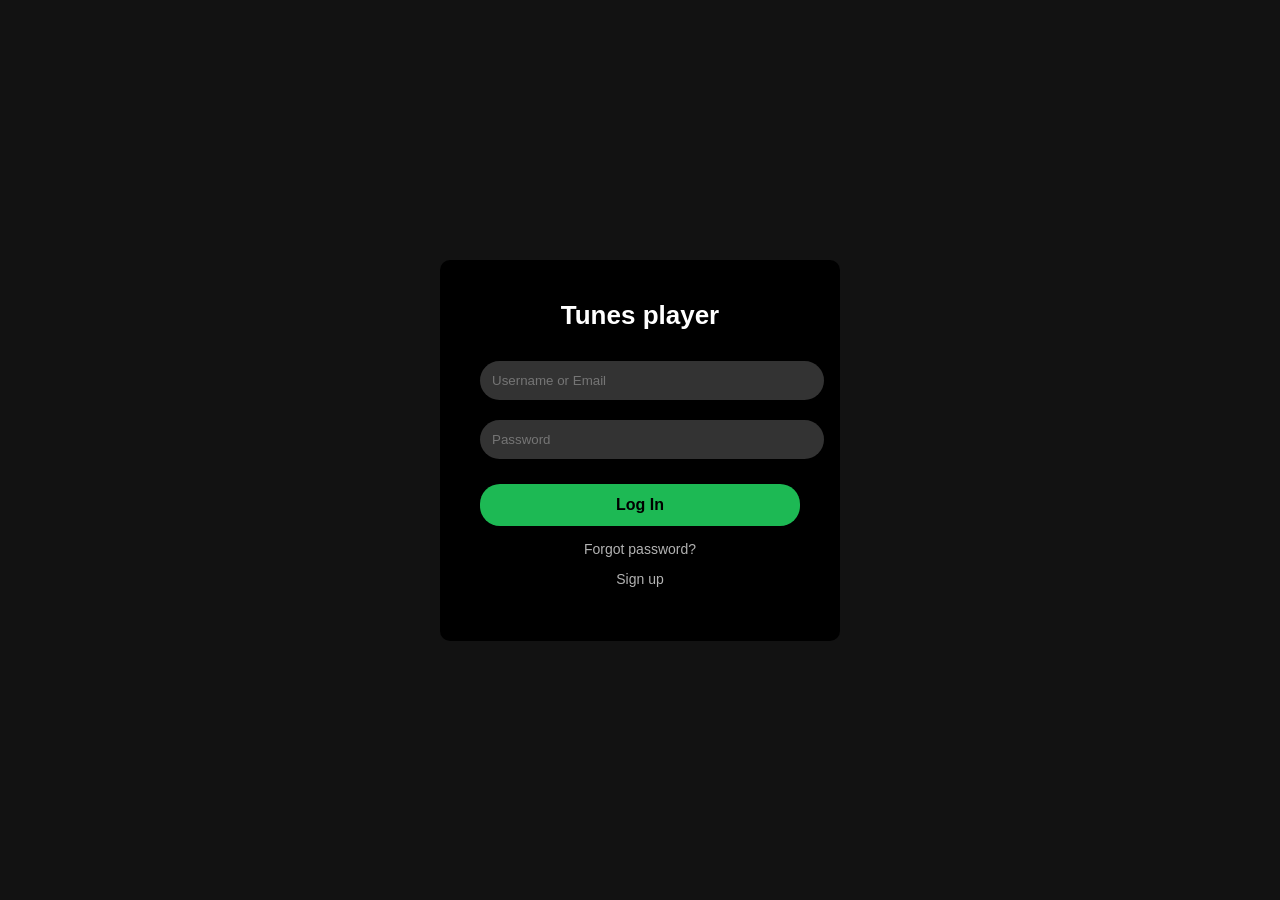
<file: VibeStreamPro/Tunesplayer_Login.html>
<!DOCTYPE html>
<html lang="en">
<head>
<meta charset="UTF-8">
<meta name="viewport" content="width=device-width, initial-scale=1.0">
<title>Tunes player | Login</title>
<style>
body {
  margin: 0;
  font-family: Arial, sans-serif;
  background: #121212;
  color: #fff;
  display: flex;
  justify-content: center;
  align-items: center;
  height: 100vh;
}
.login-box {
  background: #000;
  padding: 40px;
  width: 320px;
  border-radius: 10px;
  text-align: center;
}
.logo {
  font-size: 26px;
  font-weight: bold;
  margin-bottom: 20px;
}
input {
  width: 100%;
  padding: 12px;
  margin: 10px 0;
  border-radius: 20px;
  border: none;
  outline: none;
  background: #333;
  color: #fff;
}
button {
  width: 100%;
  padding: 12px;
  margin-top: 15px;
  border: none;
  border-radius: 20px;
  background: #1db954;
  color: #000;
  font-size: 16px;
  font-weight: bold;
  cursor: pointer;
}
button:hover {
  background: #1ed760;
}
.links {
  margin-top: 15px;
  font-size: 14px;
}
.links a {
  color: #b3b3b3;
  text-decoration: none;
}
.links a:hover {
  color: #fff;
}
</style>
</head>
<body>
<div class="login-box">
  <div class="logo">Tunes player</div>
  <input type="text" placeholder="Username or Email">
  <input type="password" placeholder="Password">
  <button>Log In</button>
  <div class="links">
    <p><a href="#">Forgot password?</a></p>
    <p><a href="#">Sign up</a></p>
  </div>
</div>
</body>
</html>
</file>
<file: cream/style.css>
* {
    margin:0;
    padding:0;
    box-sizing:border-box;
}

body {
    font-family: 'Poppins', sans-serif;
    background:#121212;
    color:white;
}

/* NAVBAR */
.navbar {
    display:flex;
    justify-content:space-between;
    padding:20px 40px;
    background:#1e1e1e;
}

.navbar h1 {
    font-family:'Playfair Display', serif;
}

.navbar a {
    color:white;
    margin-left:15px;
    text-decoration:none;
}

/* HERO */
.hero {
    height:90vh;
    background:url('bg.png') center/cover no-repeat;
    position:relative;
}

.overlay {
    position:absolute;
    width:100%;
    height:100%;
    background:rgba(0,0,0,0.6);
}

.hero-content {
    position:absolute;
    top:50%;
    left:50%;
    transform:translate(-50%, -50%);
    text-align:center;
}

.hero-content h2 {
    font-size:50px;
    font-family:'Playfair Display';
}

.btn {
    display:inline-block;
    margin-top:15px;
    padding:12px 25px;
    background:#ff4d6d;
    color:white;
    border-radius:30px;
    text-decoration:none;
}

/* MENU GRID */
.menu-grid {
    display:grid;
    grid-template-columns:repeat(auto-fit, minmax(250px,1fr));
    gap:30px;
    padding:40px;
}

/* CARD STYLE */
.card {
    background:#1e1e1e;
    border-radius:15px;
    overflow:hidden;
    text-align:center;
    transition:0.3s;
}

.card:hover {
    transform:scale(1.05);
}

.card img {
    width:100%;
    height:200px;
    object-fit:cover;
}

.card h3 {
    margin:15px 0;
}

.card button {
    margin-bottom:15px;
    padding:10px 20px;
    border:none;
    background:#ff4d6d;
    color:white;
    border-radius:20px;
    cursor:pointer;
}
</file>
